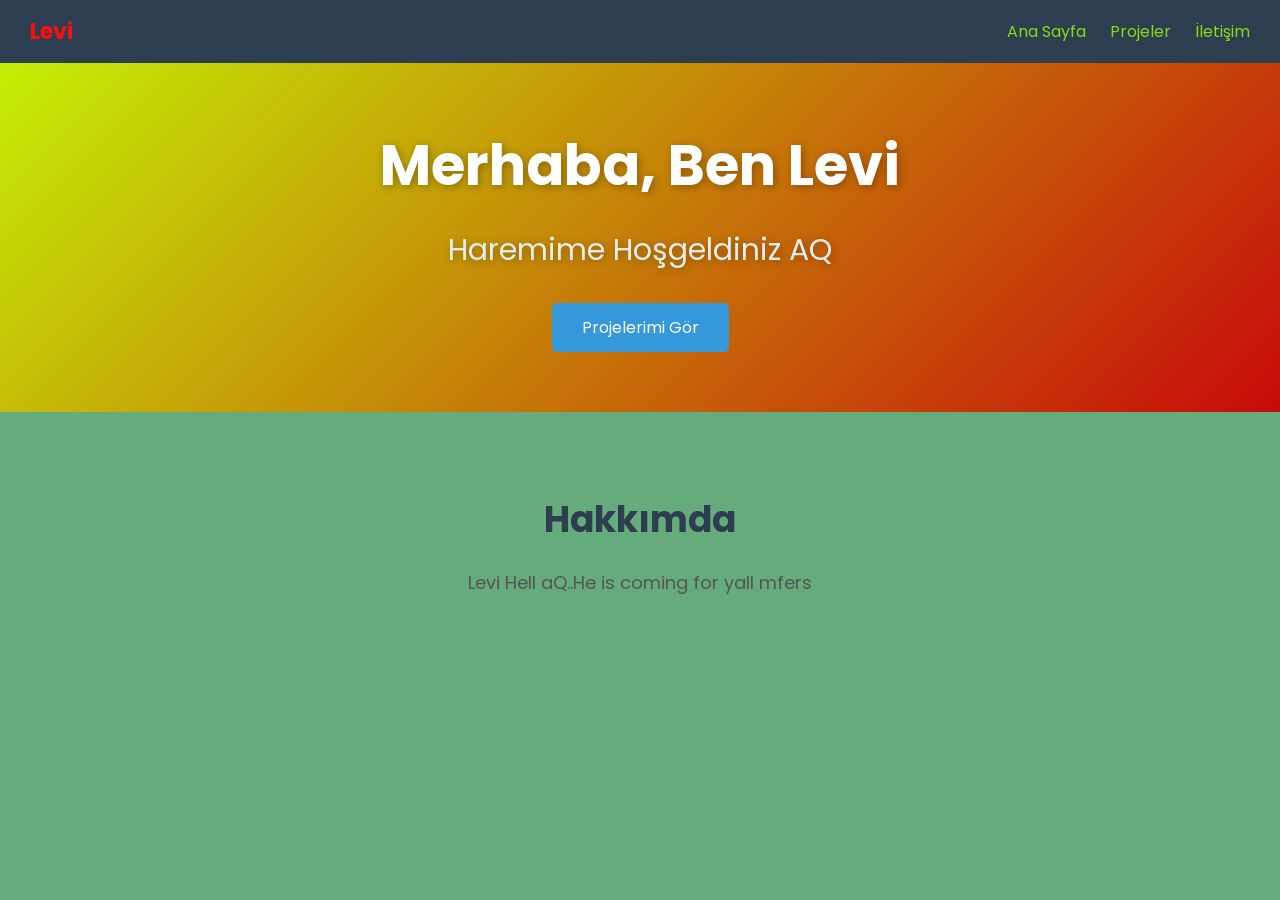
<file: index.html>
<!DOCTYPE html>
<html>

<head>
  <title>Levi-Portfolyo</title>
  <link href="https://fonts.googleapis.com/css2?family=Poppins:wght@400;600;700&display=swap" rel="stylesheet">
  <link rel="stylesheet" href="style.css">
</head>

<body>
  <nav>
    <div class="logo">Levi</div>
    <div>
      <a href="index.html">Ana Sayfa</a>
      <a href="projeler.html">Projeler</a>
      <a href="iletisim.html">İletişim</a>
    </div>
  </nav>

  <div class="hero">
    <h1>Merhaba, Ben Levi</h1>
    <p>Haremime Hoşgeldiniz AQ</p>
    <a class="buton" href="projeler.html">Projelerimi Gör</a>

  </div>
  <div class="hakkimda">
    <h2>Hakkımda</h2>
    <p>Levi Hell aQ..He is coming for yall mfers</p>
  </div>
</body>
</html>
</file>
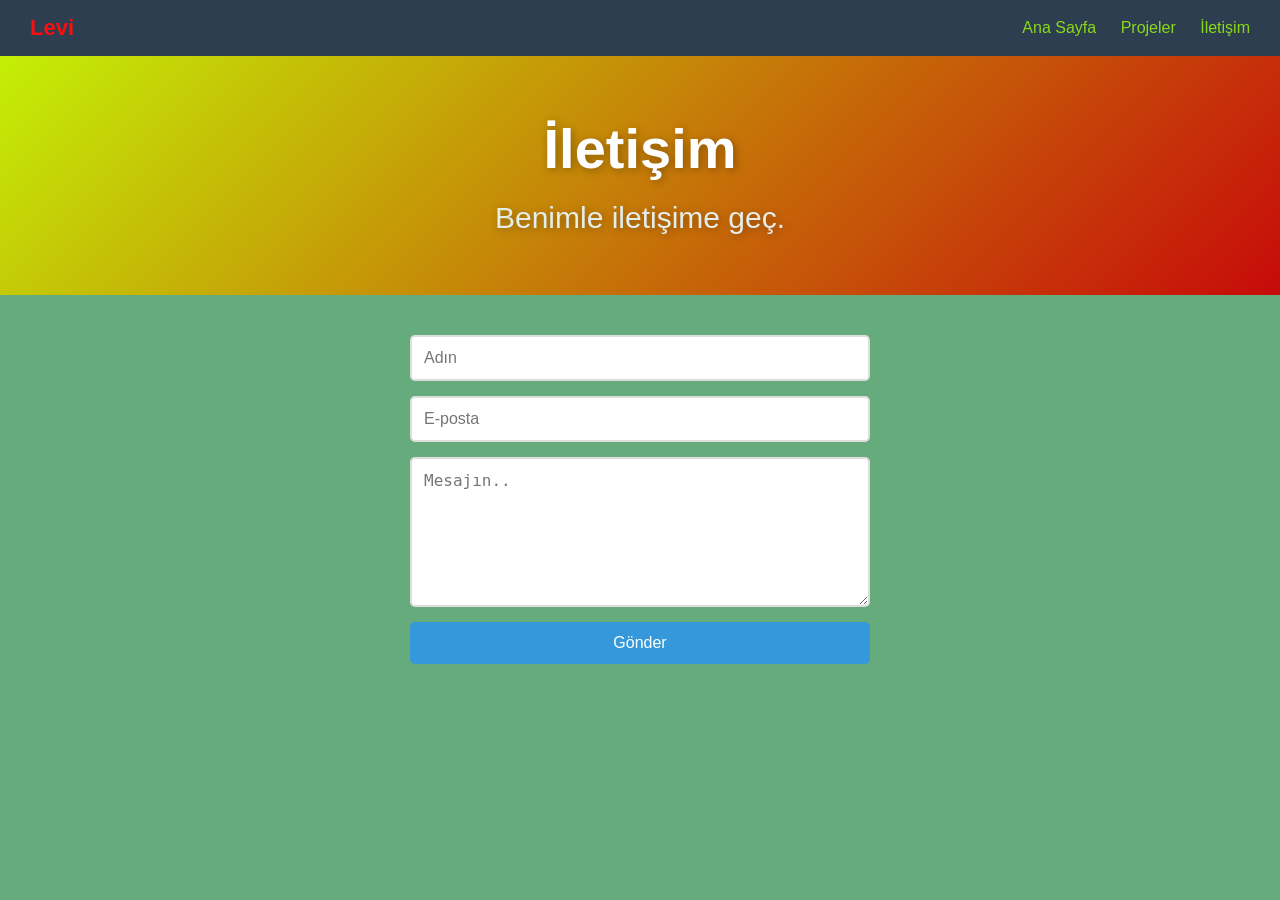
<file: iletisim.html>
<!DOCTYPE html>
<html>
    <head>
        <title>İletişim-Levi</title>
        <link rel="stylesheet" href="style.css">
    </head>
    <body>

        <nav>
            <div class="logo">Levi</div>
            <div>
                <a href="index.html">Ana Sayfa</a>
                <a href="projeler.html">Projeler</a>
                <a href="iletisim.html">İletişim</a>
            </div>
        </nav>
        <div class="hero">
            <h1>İletişim</h1>
            <p>Benimle iletişime geç.</p>
        </div>
        <div class="form-alani">
            <input type="text" placeholder="Adın">
            <input type="email" placeholder="E-posta">
            <textarea placeholder="Mesajın.."></textarea>
            <button onclick="gonder()">Gönder</button>
        </div>
        <script>
            function gonder() {
                alert("Mesajın alındı, teşekkürler!");
            }
        </script>
    </body>
</html>
</file>
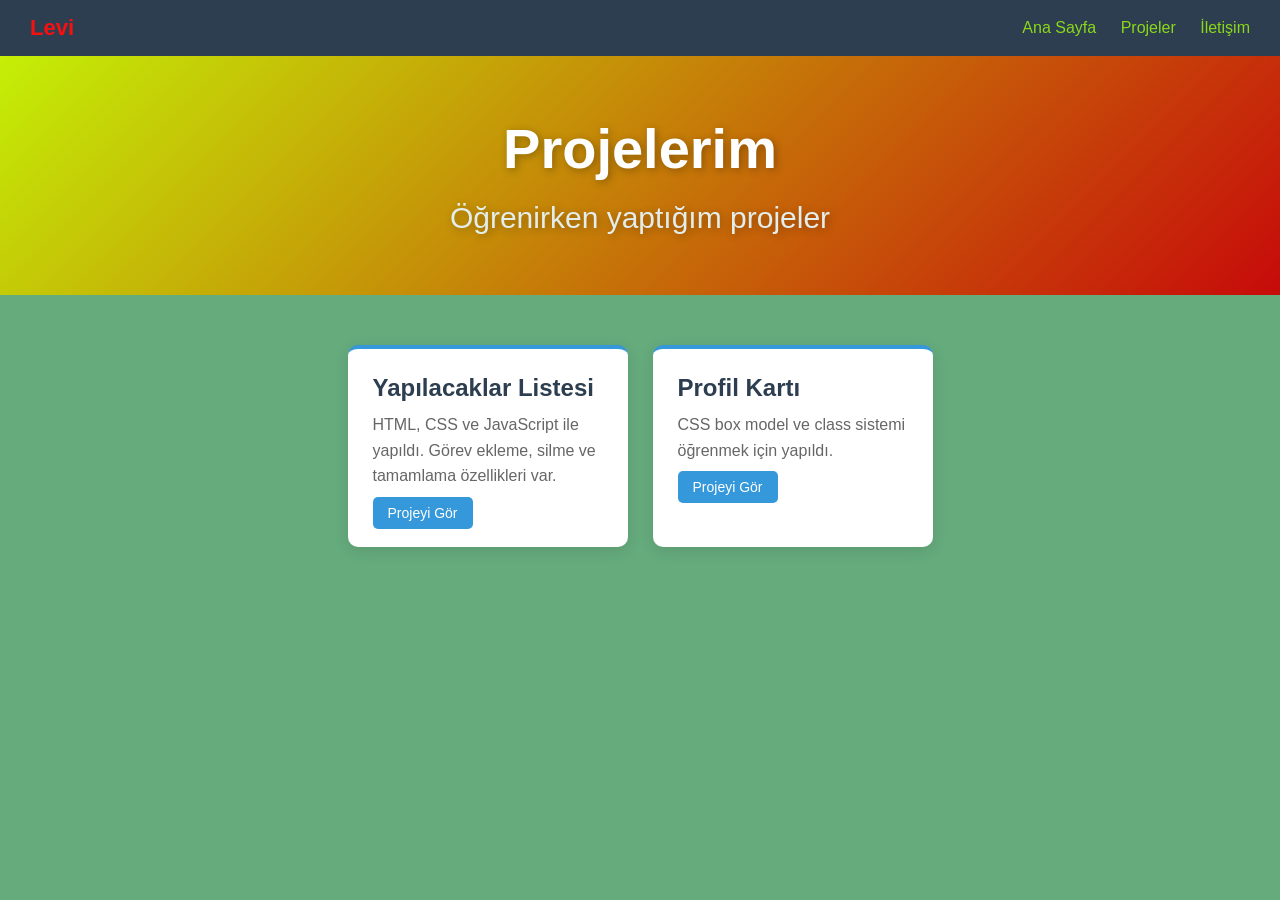
<file: projeler.html>
<!DOCTYPE html>
<html>
<head>
    <title>Levi-Projeler</title>
    <link rel="stylesheet" href="style.css">
</head>
<body>
    <nav>
        <div class="logo">Levi</div>
        <div>
            <a href="index.html">Ana Sayfa</a>
            <a href="projeler.html">Projeler</a>
            <a href="iletisim.html">İletişim</a>
        </div>
    </nav>
    <div class="hero">
        <h1>Projelerim</h1>
        <p>Öğrenirken yaptığım projeler</p>

    </div>
    <div class="projeler-grid">
        <div class="proje-kart">
            <h2>Yapılacaklar Listesi</h2>
            <p>HTML, CSS ve JavaScript ile yapıldı. Görev ekleme, silme ve tamamlama özellikleri var.</p>
            <a href="#">Projeyi Gör</a>
        </div>
        <div class="proje-kart">
            <h2>Profil Kartı</h2>
            <p>CSS box model ve class sistemi öğrenmek için yapıldı.</p>
            <a href="#">Projeyi Gör</a>
        </div>
    </div>
</body>
</html>
</file>
<file: style.css>
* {
  margin: 0;
  padding: 0;
  box-sizing: border-box;
}

body {
  font-family: 'Poppins', Arial, sans-serif;
  background-color: rgb(101, 171, 124);
  color: #333;
}



/* NAVBAR */
nav {
  background-color: #2c3e50;
  padding: 15px 30px;
  display: flex;
  justify-content: space-between;
  align-items: center;
}

nav .logo {
  color: rgb(246, 16, 16);
  font-size: 22px;
  font-weight: bold;
}

nav a {
  color: rgb(139, 216, 24);
  text-decoration: none;
  margin-left: 20px;
  font-size: 16px;
}

nav a:hover {
  color: #3498db;
}

/*ANA İÇERİK */
.hero {
  text-align: center;
  padding: 60px 20px;
  background: linear-gradient(135deg, #c4ef06 0%, #c70a0a 100%);
  color: white;
}

.hero h1 {
  font-size: 56px;
  font-weight: 700;
  margin-bottom: 20px;
  text-shadow: 2px 2px 8px rgba(0,0,0,0.3);
  animation: yukariCik 2s ease;
}

.hero p {
  font-size: 30px;
  color: #e4edea;
  text-shadow: 2px 2px 8px rgba(0,0,0,0.3);
  animation: yukariCik 2s ease;
}

@keyframes yukariCik {
  from {
    opacity: 0;
    transform: translateY(30px);
  }

  to {
    opacity: 1;
    transform: translateY(0);
  }
}

.buton {
  display: inline-block;
  margin-top: 30px;
  padding: 12px 30px;
  background-color: #3498db;
  color: white;
  text-decoration: none;
  border-radius: 5px;
  font-size: 16px;
}




/* PROJELER */
.projeler-grid {
  display: flex;
  flex-direction: row;
  flex-wrap: wrap;
  gap: 25px;
  padding: 50px;
  justify-content: center;
  max-width: 1000px;
  margin: 0 auto;
}

.proje-kart {
  background-color: white;
  border-radius: 10px;
  padding: 25px;
  width: 280px;
  box-shadow: 0 4px 15px rgba(0, 0, 0, 0.1);
  border-top: 4px solid #3498db;
  transition: transform 0.2s;
}

.proje-kart:hover {
  transform: translateY(-5px);
}

.proje-kart h2 {
  color: #2c3e50;
  margin-bottom: 10px;
}

.proje-kart p {
  color: #666;
  margin-bottom: 15px;
  line-height: 1.6;
}

.proje-kart a {
  background-color: #3498db;
  color: white;
  padding: 8px 15px;
  border-radius: 5px;
  text-decoration: none;
  font-size: 14px;
}


/* İLETİŞİM */
.form-alani {
  display: flex;
  flex-direction: column;
  gap: 15px;
  max-width: 500px;
  margin: 40px auto;
  padding: 0 20px;
}

.form-alani input,
.form-alani textarea {
  padding: 12px;
  font-size: 16px;
  border: 2px solid #ddd;
  border-radius: 5px;
}

.form-alani textarea {
  height: 150px;
}

.form-alani button {
  padding: 12px;
  background-color: #3498db;
  color: white;
  border: none;
  border-radius: 5px;
  font-size: 16px;
  cursor: pointer;
}

/* HAKKIMDA */
.hakkimda {
  text-align: center;
  padding: 80px 20px;
  max-width: 700px;
  margin: 0 auto;
}

.hakkimda h2 {
  font-size: 36px;
  color: #2c3e50;
  margin-bottom: 20px;
}

.hakkimda p {
  font-size: 18px;
  color: #555;
  line-height: 1.8;
}
</file>
